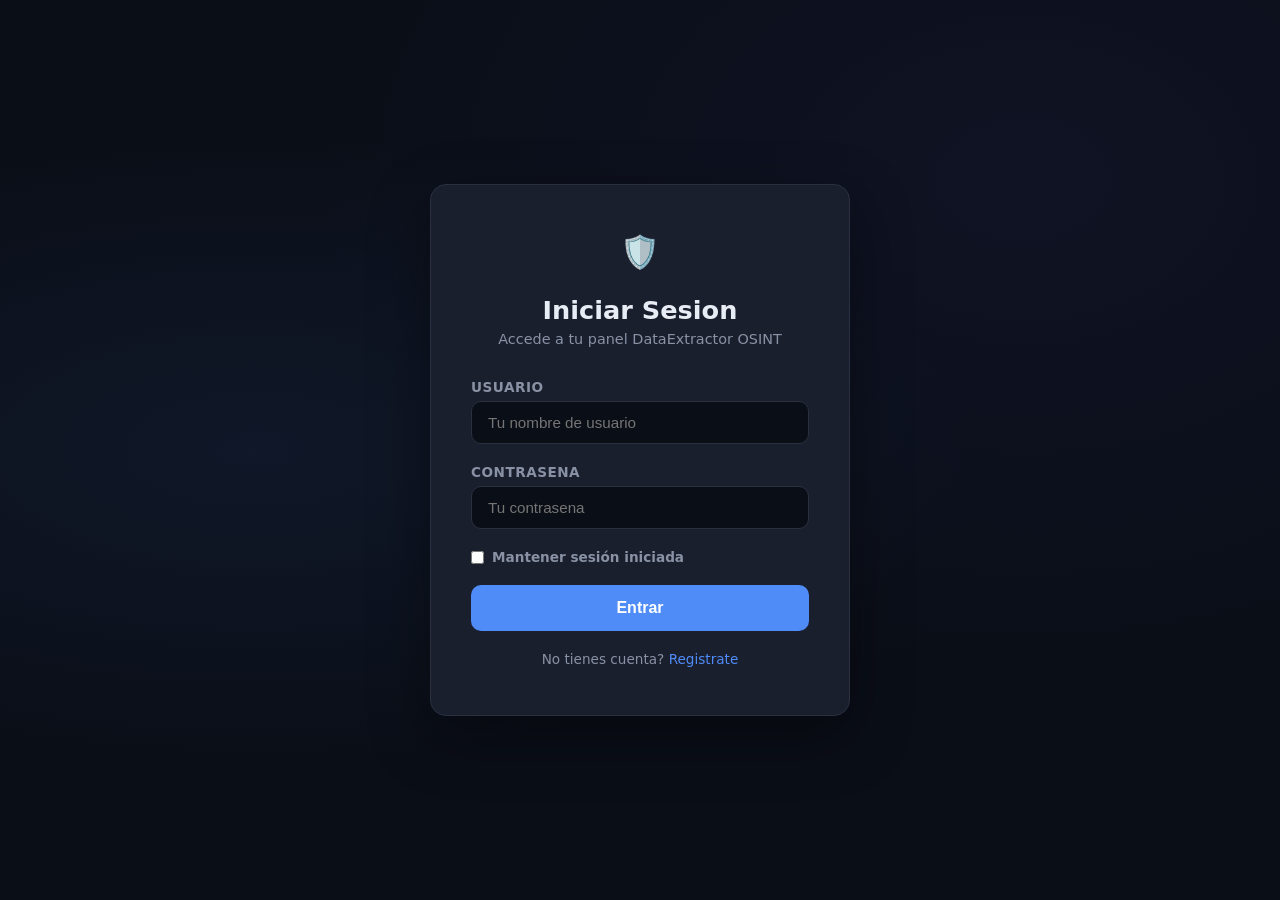
<file: templates/login.html>
<!DOCTYPE html>
<html lang="es">
<head>
    <meta charset="UTF-8">
    <meta name="viewport" content="width=device-width, initial-scale=1.0">
    <title>Login | DataExtractor OSINT</title>
    <style>
        :root {
            --bg-primary: #0a0e17;
            --bg-secondary: #111827;
            --card-bg: #1a1f2e;
            --border-color: #2a3040;
            --accent: #4f8cf7;
            --accent-hover: #3b7af0;
            --text-primary: #e8ecf4;
            --text-secondary: #8892a4;
            --success: #22c55e;
            --danger: #ef4444;
        }

        * { margin: 0; padding: 0; box-sizing: border-box; }

        body {
            font-family: 'Inter', 'Segoe UI', system-ui, sans-serif;
            background: var(--bg-primary);
            color: var(--text-primary);
            display: flex;
            align-items: center;
            justify-content: center;
            min-height: 100vh;
            background-image:
                radial-gradient(ellipse at 20% 50%, rgba(79, 140, 247, 0.08) 0%, transparent 50%),
                radial-gradient(ellipse at 80% 20%, rgba(99, 102, 241, 0.06) 0%, transparent 50%);
        }

        .login-card {
            background: var(--card-bg);
            border: 1px solid var(--border-color);
            border-radius: 16px;
            padding: 48px 40px;
            width: 100%;
            max-width: 420px;
            box-shadow: 0 20px 60px rgba(0,0,0,0.4);
        }

        .login-card h1 {
            font-size: 1.6rem;
            font-weight: 700;
            margin-bottom: 6px;
            text-align: center;
        }

        .login-card .subtitle {
            color: var(--text-secondary);
            text-align: center;
            margin-bottom: 32px;
            font-size: 0.9rem;
        }

        .form-group {
            margin-bottom: 20px;
        }

        .form-group label {
            display: block;
            font-size: 0.85rem;
            font-weight: 600;
            color: var(--text-secondary);
            margin-bottom: 6px;
            text-transform: uppercase;
            letter-spacing: 0.5px;
        }

        .form-group input {
            width: 100%;
            padding: 12px 16px;
            background: var(--bg-primary);
            border: 1px solid var(--border-color);
            border-radius: 10px;
            color: var(--text-primary);
            font-size: 0.95rem;
            outline: none;
            transition: border-color 0.2s;
        }

        .form-group input:focus {
            border-color: var(--accent);
        }

        .btn {
            width: 100%;
            padding: 14px;
            background: var(--accent);
            color: white;
            border: none;
            border-radius: 10px;
            font-size: 1rem;
            font-weight: 600;
            cursor: pointer;
            transition: all 0.2s;
            margin-top: 8px;
        }

        .btn:hover {
            background: var(--accent-hover);
            transform: translateY(-1px);
        }

        .btn:disabled {
            opacity: 0.6;
            cursor: not-allowed;
            transform: none;
        }

        .btn-outline {
            background: transparent;
            border: 1px solid var(--border-color);
            color: var(--text-secondary);
        }

        .btn-outline:hover {
            border-color: var(--accent);
            color: var(--accent);
            background: transparent;
        }

        .toggle-link {
            text-align: center;
            margin-top: 20px;
            color: var(--text-secondary);
            font-size: 0.85rem;
        }

        .toggle-link a {
            color: var(--accent);
            cursor: pointer;
            text-decoration: none;
        }

        .toggle-link a:hover {
            text-decoration: underline;
        }

        .error-msg {
            background: rgba(239, 68, 68, 0.1);
            border: 1px solid rgba(239, 68, 68, 0.3);
            color: var(--danger);
            padding: 10px 14px;
            border-radius: 8px;
            font-size: 0.85rem;
            margin-bottom: 16px;
            display: none;
        }

        .logo {
            text-align: center;
            margin-bottom: 24px;
            font-size: 2rem;
        }
    </style>
</head>
<body>
    <div class="login-card">
        <div class="logo">&#x1f6e1;&#xfe0f;</div>
        <h1 id="formTitle">Iniciar Sesion</h1>
        <p class="subtitle" id="formSubtitle">Accede a tu panel DataExtractor OSINT</p>

        <div class="error-msg" id="errorMsg"></div>

        <form id="authForm">
            <div class="form-group">
                <label for="username">Usuario</label>
                <input type="text" id="username" placeholder="Tu nombre de usuario" required>
            </div>
            <div class="form-group">
                <label for="password">Contrasena</label>
                <input type="password" id="password" placeholder="Tu contrasena" required>
            </div>
            <div class="form-group" id="rememberGroup" style="display:flex;align-items:center;gap:8px;margin-bottom:12px;">
                <input type="checkbox" id="rememberMe" style="width:auto;">
                <label for="rememberMe" style="margin:0;font-size:0.85rem;text-transform:none;letter-spacing:0;color:var(--text-secondary);cursor:pointer;">Mantener sesi&#xf3;n iniciada</label>
            </div>
            <button type="submit" class="btn" id="btnSubmit">Entrar</button>
        </form>

        <div class="toggle-link">
            <span id="toggleText">No tienes cuenta?</span>
            <a id="toggleLink" onclick="toggleMode()">Registrate</a>
        </div>
    </div>

    <script>
        let isLogin = true;

        function toggleMode() {
            isLogin = !isLogin;
            document.getElementById('formTitle').textContent = isLogin ? 'Iniciar Sesion' : 'Crear Cuenta';
            document.getElementById('formSubtitle').textContent = isLogin
                ? 'Accede a tu panel DataExtractor OSINT'
                : 'Crea una cuenta para proteger tu panel';
            document.getElementById('btnSubmit').textContent = isLogin ? 'Entrar' : 'Crear Cuenta';
            document.getElementById('toggleText').textContent = isLogin ? 'No tienes cuenta?' : 'Ya tienes cuenta?';
            document.getElementById('toggleLink').textContent = isLogin ? 'Registrate' : 'Inicia sesion';
            document.getElementById('errorMsg').style.display = 'none';
        }

        document.getElementById('authForm').addEventListener('submit', async (e) => {
            e.preventDefault();
            const username = document.getElementById('username').value.trim();
            const password = document.getElementById('password').value;
            const errorEl = document.getElementById('errorMsg');
            const btn = document.getElementById('btnSubmit');

            btn.disabled = true;
            btn.textContent = 'Cargando...';
            errorEl.style.display = 'none';

            const endpoint = isLogin ? '/api/auth/login' : '/api/auth/register';

            try {
                const res = await fetch(endpoint, {
                    method: 'POST',
                    headers: { 'Content-Type': 'application/json' },
                    body: JSON.stringify({ username, password, remember: document.getElementById('rememberMe').checked })
                });
                const data = await res.json();

                if (data.success) {
                    window.location.href = '/';
                } else {
                    errorEl.textContent = data.error || 'Error desconocido';
                    errorEl.style.display = 'block';
                }
            } catch (err) {
                errorEl.textContent = 'Error de conexion';
                errorEl.style.display = 'block';
            }

            btn.disabled = false;
            btn.textContent = isLogin ? 'Entrar' : 'Crear Cuenta';
        });
    </script>
</body>
</html>
</file>
